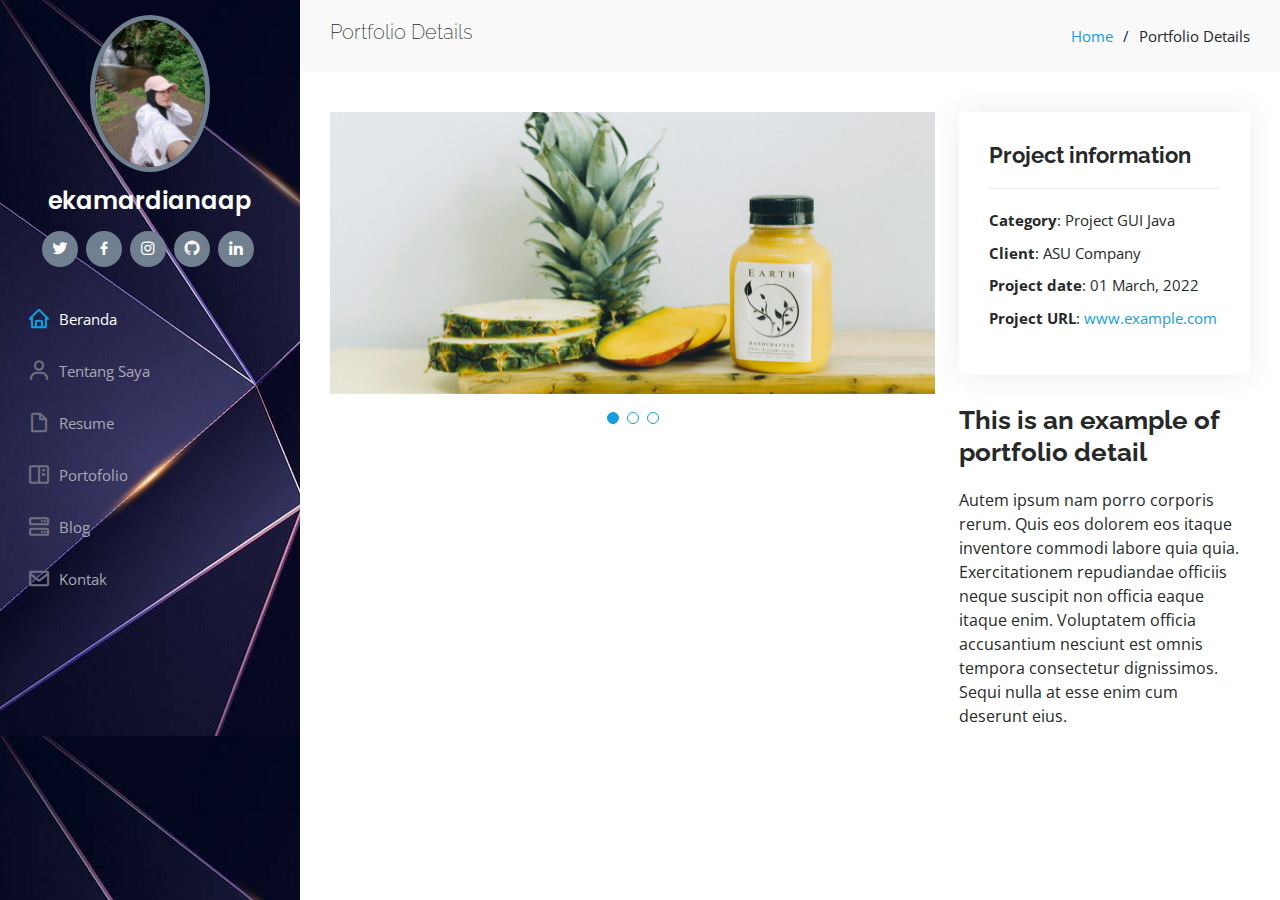
<file: portfolio-details.html>
<!DOCTYPE html>
<html lang="en">

<head>
  <meta charset="utf-8">
  <meta content="width=device-width, initial-scale=1.0" name="viewport">

  <title>Portofolio Details</title>
  <meta content="" name="description">
  <meta content="" name="keywords">

  <!-- Favicons -->
  <link href="assets/img/bg-floral.jpg" rel="icon">
  <link href="assets/img/apple-touch-icon.png" rel="apple-touch-icon">

  <!-- Google Fonts -->
  <link href="https://fonts.googleapis.com/css?family=Open+Sans:300,300i,400,400i,600,600i,700,700i|Raleway:300,300i,400,400i,500,500i,600,600i,700,700i|Poppins:300,300i,400,400i,500,500i,600,600i,700,700i" rel="stylesheet">

  <!-- Vendor CSS Files -->
  <link href="assets/vendor/aos/aos.css" rel="stylesheet">
  <link href="assets/vendor/bootstrap/css/bootstrap.min.css" rel="stylesheet">
  <link href="assets/vendor/bootstrap-icons/bootstrap-icons.css" rel="stylesheet">
  <link href="assets/vendor/boxicons/css/boxicons.min.css" rel="stylesheet">
  <link href="assets/vendor/glightbox/css/glightbox.min.css" rel="stylesheet">
  <link href="assets/vendor/swiper/swiper-bundle.min.css" rel="stylesheet">

  <!-- Template Main CSS File -->
  <link href="assets/css/style.css" rel="stylesheet">

  <!-- =======================================================
  * Template Name: iPortfolio
  * Template URL: https://bootstrapmade.com/iportfolio-bootstrap-portfolio-websites-template/
  * Updated: Mar 17 2024 with Bootstrap v5.3.3
  * Author: BootstrapMade.com
  * License: https://bootstrapmade.com/license/
  ======================================================== -->
</head>

<body>

  <!-- ======= Mobile nav toggle button ======= -->
  <i class="bi bi-list mobile-nav-toggle d-xl-none"></i>

  <!-- ======= Header ======= -->
  <header id="header">
    <div class="d-flex flex-column">

      <div class="profile">
        <img src="assets/img/IMG132639_558.jpg" alt="" class="img-fluid rounded-circle">
        <h1 class="text-light"><a href="index.html">ekamardianaap</a></h1>
        <div class="social-links mt-3 text-center">
          <a href="https://twitter.com/ekamardianaa_" class="twitter"><i class="bx bxl-twitter"></i></a>
          <a href="https://www.facebook.com/eka.mardiana.1004/" class="facebook"><i class="bx bxl-facebook"></i></a>
          <a href="https://www.instagram.com/ekamardianaa_?igsh=MWtoc2J0MzA0b2lldA==" class="instagram"><i class="bx bxl-instagram"></i></a>
          <a href="https://github.com/ekamardianaap" class="github"><i class="bx bxl-github"></i></a>
          <a href="https://www.linkedin.com/in/eka-mardiana-47aba3278/" class="linkedin"><i class="bx bxl-linkedin"></i></a>
        </div>
      </div>

      <nav id="navbar" class="nav-menu navbar">
        <ul>
        <li><a href="#hero" class="nav-link scrollto active"><i class="bx bx-home"></i> <span>Beranda</span></a></li>
        <li><a href="#about" class="nav-link scrollto"><i class="bx bx-user"></i> <span>Tentang Saya</span></a></li>
        <li><a href="#resume" class="nav-link scrollto"><i class="bx bx-file-blank"></i> <span>Resume</span></a></li>
        <li><a href="#portfolio" class="nav-link scrollto"><i class="bx bx-book-content"></i> <span>Portofolio</span></a></li>
        <li><a href="#blog" class="nav-link scrollto"><i class="bx bx-server"></i> <span>Blog</span></a></li>
        <li><a href="#contact" class="nav-link scrollto"><i class="bx bx-envelope"></i> <span>Kontak</span></a></li>
        </ul>
      </nav><!-- .nav-menu -->
    </div>
  </header><!-- End Header -->

  <main id="main">

    <!-- ======= Breadcrumbs ======= -->
    <section id="breadcrumbs" class="breadcrumbs">
      <div class="container">

        <div class="d-flex justify-content-between align-items-center">
          <h2>Portfolio Details</h2>
          <ol>
            <li><a href="index.html">Home</a></li>
            <li>Portfolio Details</li>
          </ol>
        </div>

      </div>
    </section><!-- End Breadcrumbs -->

    <!-- ======= Portfolio Details Section ======= -->
    <section id="portfolio-details" class="portfolio-details">
      <div class="container">

        <div class="row gy-4">

          <div class="col-lg-8">
            <div class="portfolio-details-slider swiper">
              <div class="swiper-wrapper align-items-center">

                <div class="swiper-slide">
                  <img src="assets/img/portfolio/portfolio-details-1.jpg" alt="">
                </div>

                <div class="swiper-slide">
                  <img src="assets/img/portfolio/portfolio-details-2.jpg" alt="">
                </div>

                <div class="swiper-slide">
                  <img src="assets/img/portfolio/portfolio-details-3.jpg" alt="">
                </div>

              </div>
              <div class="swiper-pagination"></div>
            </div>
          </div>

          <div class="col-lg-4">
            <div class="portfolio-info">
              <h3>Project information</h3>
              <ul>
                <li><strong>Category</strong>: Project GUI Java</li>
                <li><strong>Client</strong>: ASU Company</li>
                <li><strong>Project date</strong>: 01 March, 2022</li>
                <li><strong>Project URL</strong>: <a href="#">www.example.com</a></li>
              </ul>
            </div>
            <div class="portfolio-description">
              <h2>This is an example of portfolio detail</h2>
              <p>
                Autem ipsum nam porro corporis rerum. Quis eos dolorem eos itaque inventore commodi labore quia quia. Exercitationem repudiandae officiis neque suscipit non officia eaque itaque enim. Voluptatem officia accusantium nesciunt est omnis tempora consectetur dignissimos. Sequi nulla at esse enim cum deserunt eius.
              </p>
            </div>
          </div>

        </div>

      </div>
    </section><!-- End Portfolio Details Section -->

  </main><!-- End #main -->

  <!-- ======= Footer ======= -->
  <!-- <footer id="footer">
    <div class="container">
      <div class="copyright">
        &copy; Copyright <strong><span>iPortfolio</span></strong>
      </div>
      <div class="credits">
        All the links in the footer should remain intact. -->
        <!-- You can delete the links only if you purchased the pro version. -->
        <!-- Licensing information: https://bootstrapmade.com/license/ -->
        <!-- Purchase the pro version with working PHP/AJAX contact form: https://bootstrapmade.com/iportfolio-bootstrap-portfolio-websites-template/ -->
        Designed by <a href="https://bootstrapmade.com/">BootstrapMade</a>
      </div>
    </div>
  </footer><!-- End  Footer -->

  <a href="#" class="back-to-top d-flex align-items-center justify-content-center"><i class="bi bi-arrow-up-short"></i></a>

  <!-- Vendor JS Files -->
  <script src="assets/vendor/purecounter/purecounter_vanilla.js"></script>
  <script src="assets/vendor/aos/aos.js"></script>
  <script src="assets/vendor/bootstrap/js/bootstrap.bundle.min.js"></script>
  <script src="assets/vendor/glightbox/js/glightbox.min.js"></script>
  <script src="assets/vendor/isotope-layout/isotope.pkgd.min.js"></script>
  <script src="assets/vendor/swiper/swiper-bundle.min.js"></script>
  <script src="assets/vendor/typed.js/typed.umd.js"></script>
  <script src="assets/vendor/waypoints/noframework.waypoints.js"></script>
  <script src="assets/vendor/php-email-form/validate.js"></script>

  <!-- Template Main JS File -->
  <script src="assets/js/main.js"></script>

</body>

</html>
</file>
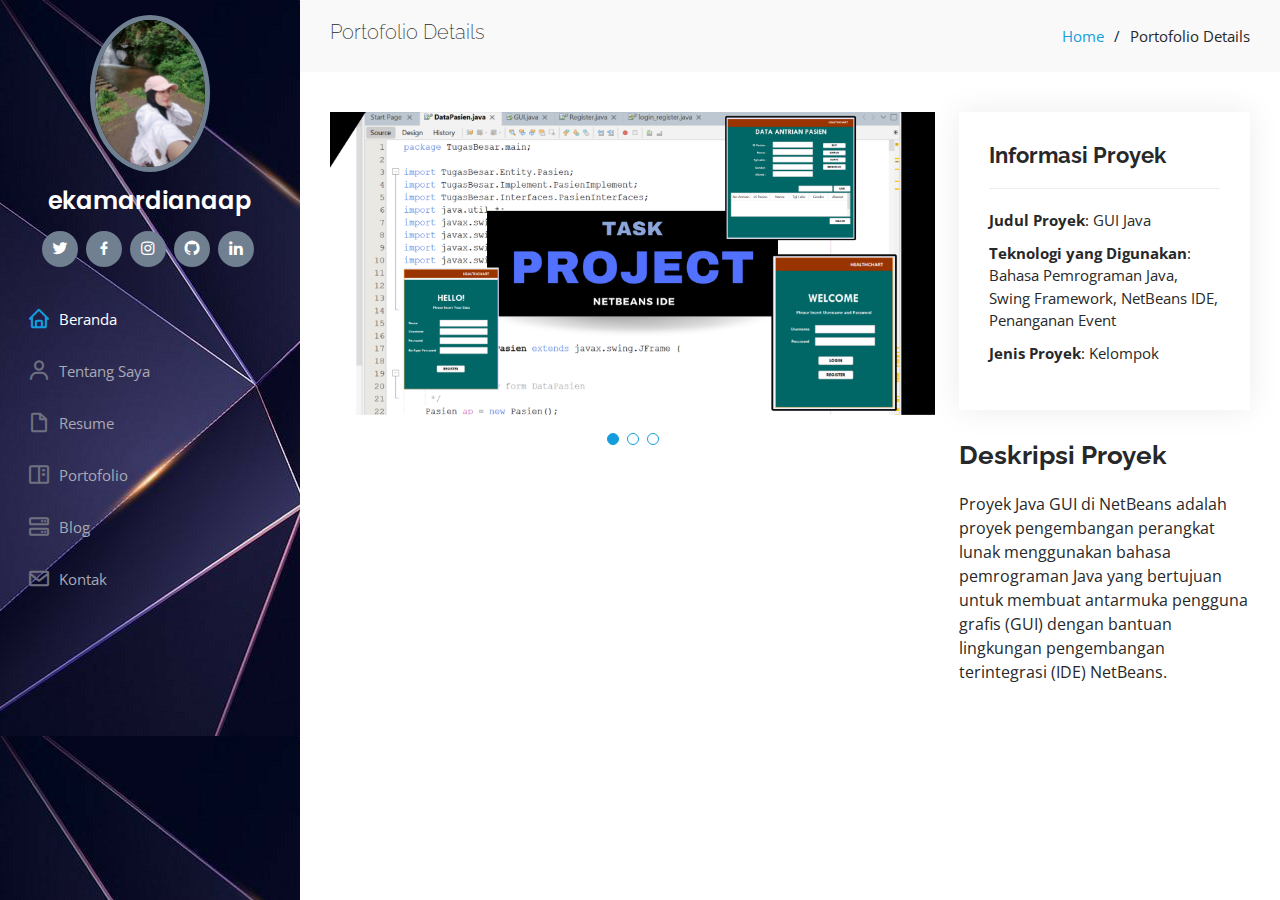
<file: portfolio-details1.html>
<!DOCTYPE html>
<html lang="en">

<head>
<meta charset="utf-8">
<meta content="width=device-width, initial-scale=1.0" name="viewport">

<title>Portofolio Details</title>
<meta content="" name="description">
<meta content="" name="keywords">

<!-- Favicons -->
<link href="assets/img/bg-floral.jpg" rel="icon">
<link href="assets/img/apple-touch-icon.png" rel="apple-touch-icon">

<!-- Google Fonts -->
<link href="https://fonts.googleapis.com/css?family=Open+Sans:300,300i,400,400i,600,600i,700,700i|Raleway:300,300i,400,400i,500,500i,600,600i,700,700i|Poppins:300,300i,400,400i,500,500i,600,600i,700,700i" rel="stylesheet">

<!-- Vendor CSS Files -->
<link href="assets/vendor/aos/aos.css" rel="stylesheet">
<link href="assets/vendor/bootstrap/css/bootstrap.min.css" rel="stylesheet">
<link href="assets/vendor/bootstrap-icons/bootstrap-icons.css" rel="stylesheet">
<link href="assets/vendor/boxicons/css/boxicons.min.css" rel="stylesheet">
<link href="assets/vendor/glightbox/css/glightbox.min.css" rel="stylesheet">
<link href="assets/vendor/swiper/swiper-bundle.min.css" rel="stylesheet">

<!-- Template Main CSS File -->
<link href="assets/css/style.css" rel="stylesheet">

<!-- =======================================================
  * Template Name: iPortfolio
  * Template URL: https://bootstrapmade.com/iportfolio-bootstrap-portfolio-websites-template/
  * Updated: Mar 17 2024 with Bootstrap v5.3.3
  * Author: BootstrapMade.com
  * License: https://bootstrapmade.com/license/
======================================================== -->
</head>

<body>

<!-- ======= Mobile nav toggle button ======= -->
<i class="bi bi-list mobile-nav-toggle d-xl-none"></i>

<!-- ======= Header ======= -->
<header id="header">
    <div class="d-flex flex-column">

    <div class="profile">
        <img src="assets/img/IMG132639_558.jpg" alt="" class="img-fluid rounded-circle">
        <h1 class="text-light"><a href="index.html">ekamardianaap</a></h1>
        <div class="social-links mt-3 text-center">
        <a href="https://twitter.com/ekamardianaa_" class="twitter"><i class="bx bxl-twitter"></i></a>
        <a href="https://www.facebook.com/eka.mardiana.1004/" class="facebook"><i class="bx bxl-facebook"></i></a>
        <a href="https://www.instagram.com/ekamardianaa_?igsh=MWtoc2J0MzA0b2lldA==" class="instagram"><i class="bx bxl-instagram"></i></a>
        <a href="https://github.com/ekamardianaap" class="github"><i class="bx bxl-github"></i></a>
        <a href="https://www.linkedin.com/in/eka-mardiana-putri-47aba3278/" class="linkedin"><i class="bx bxl-linkedin"></i></a>
        </div>
    </div>

    <nav id="navbar" class="nav-menu navbar">
        <ul>
        <li><a href="#hero" class="nav-link scrollto active"><i class="bx bx-home"></i> <span>Beranda</span></a></li>
        <li><a href="#about" class="nav-link scrollto"><i class="bx bx-user"></i> <span>Tentang Saya</span></a></li>
        <li><a href="#resume" class="nav-link scrollto"><i class="bx bx-file-blank"></i> <span>Resume</span></a></li>
        <li><a href="#portfolio" class="nav-link scrollto"><i class="bx bx-book-content"></i> <span>Portofolio</span></a></li>
        <li><a href="#blog" class="nav-link scrollto"><i class="bx bx-server"></i> <span>Blog</span></a></li>
        <li><a href="#contact" class="nav-link scrollto"><i class="bx bx-envelope"></i> <span>Kontak</span></a></li>
        </ul>
    </nav><!-- .nav-menu -->
    </div>
</header><!-- End Header -->

<main id="main">

    <!-- ======= Breadcrumbs ======= -->
    <section id="breadcrumbs" class="breadcrumbs">
    <div class="container">

        <div class="d-flex justify-content-between align-items-center">
        <h2>Portofolio Details</h2>
        <ol>
            <li><a href="index.html">Home</a></li>
            <li>Portofolio Details</li>
        </ol>
        </div>

    </div>
    </section><!-- End Breadcrumbs -->

    <!-- ======= Portfolio Details Section ======= -->
    <section id="portfolio-details" class="portfolio-details">
    <div class="container">

        <div class="row gy-4">

        <div class="col-lg-8">
            <div class="portfolio-details-slider swiper">
            <div class="swiper-wrapper align-items-center">

                <div class="swiper-slide">
                <img src="assets/img/portfolio/portfolio-details-01.png" alt="">
                </div>

                <div class="swiper-slide">
                <img src="assets/img/portfolio/portfolio-details-001.png" alt="">
                </div>

                <div class="swiper-slide">
                <img src="assets/img/portfolio/portfolio-details-0001.png" alt="">
                </div>

            </div>
            <div class="swiper-pagination"></div>
            </div>
        </div>

        <div class="col-lg-4">
            <div class="portfolio-info">
            <h3>Informasi Proyek</h3>
            <ul>
                <li><strong>Judul Proyek</strong>: GUI Java</li>
                <li><strong>Teknologi yang Digunakan</strong>: Bahasa Pemrograman Java, Swing Framework, NetBeans IDE, Penanganan Event</li>
                <li><strong>Jenis Proyek</strong>: Kelompok</li>
            <!-- <li><strong>URL Proyek</strong>: <a href="#">www.example.com</a></li> -->
            </ul>
            </div>
            <div class="portfolio-description">
            <h2>Deskripsi Proyek</h2>
            <p>
                Proyek Java GUI di NetBeans adalah proyek pengembangan perangkat lunak menggunakan bahasa pemrograman Java yang bertujuan untuk membuat antarmuka pengguna grafis (GUI) dengan bantuan lingkungan pengembangan terintegrasi (IDE) NetBeans.
            </p>
            </div>
        </div>

        </div>

    </div>
    </section><!-- End Portfolio Details Section -->

</main><!-- End #main -->

<!-- ======= Footer ======= -->
<!-- <footer id="footer">
    <div class="container">
    <div class="copyright">
        &copy; Copyright <strong><span>iPortfolio</span></strong>
    </div>
    <div class="credits">
        All the links in the footer should remain intact. -->
        <!-- You can delete the links only if you purchased the pro version. -->
        <!-- Licensing information: https://bootstrapmade.com/license/ -->
        <!-- Purchase the pro version with working PHP/AJAX contact form: https://bootstrapmade.com/iportfolio-bootstrap-portfolio-websites-template/ -->
        <!-- Designed by <a href="https://bootstrapmade.com/">BootstrapMade</a>
    </div>
    </div>
</footer> End  Footer -->

<a href="#" class="back-to-top d-flex align-items-center justify-content-center"><i class="bi bi-arrow-up-short"></i></a>

<!-- Vendor JS Files -->
<script src="assets/vendor/purecounter/purecounter_vanilla.js"></script>
<script src="assets/vendor/aos/aos.js"></script>
<script src="assets/vendor/bootstrap/js/bootstrap.bundle.min.js"></script>
<script src="assets/vendor/glightbox/js/glightbox.min.js"></script>
<script src="assets/vendor/isotope-layout/isotope.pkgd.min.js"></script>
<script src="assets/vendor/swiper/swiper-bundle.min.js"></script>
<script src="assets/vendor/typed.js/typed.umd.js"></script>
<script src="assets/vendor/waypoints/noframework.waypoints.js"></script>
<script src="assets/vendor/php-email-form/validate.js"></script>

<!-- Template Main JS File -->
<script src="assets/js/main.js"></script>

</body>

</html>
</file>
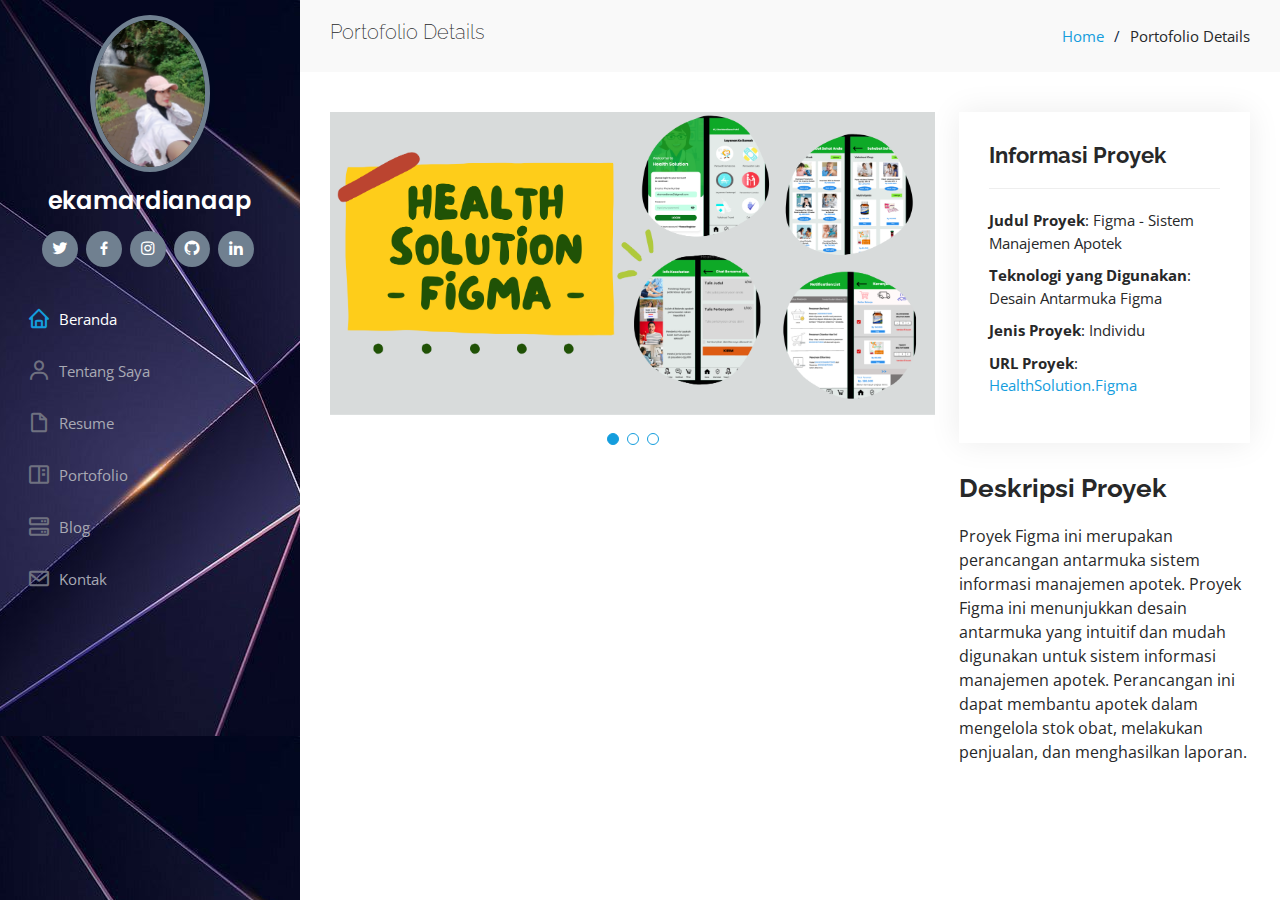
<file: portfolio-details6.html>
<!DOCTYPE html>
<html lang="en">

<head>
<meta charset="utf-8">
<meta content="width=device-width, initial-scale=1.0" name="viewport">

<title>Portofolio Details</title>
<meta content="" name="description">
<meta content="" name="keywords">

<!-- Favicons -->
<link href="assets/img/bg-floral.jpg" rel="icon">
<link href="assets/img/apple-touch-icon.png" rel="apple-touch-icon">

<!-- Google Fonts -->
<link href="https://fonts.googleapis.com/css?family=Open+Sans:300,300i,400,400i,600,600i,700,700i|Raleway:300,300i,400,400i,500,500i,600,600i,700,700i|Poppins:300,300i,400,400i,500,500i,600,600i,700,700i" rel="stylesheet">

<!-- Vendor CSS Files -->
<link href="assets/vendor/aos/aos.css" rel="stylesheet">
<link href="assets/vendor/bootstrap/css/bootstrap.min.css" rel="stylesheet">
<link href="assets/vendor/bootstrap-icons/bootstrap-icons.css" rel="stylesheet">
<link href="assets/vendor/boxicons/css/boxicons.min.css" rel="stylesheet">
<link href="assets/vendor/glightbox/css/glightbox.min.css" rel="stylesheet">
<link href="assets/vendor/swiper/swiper-bundle.min.css" rel="stylesheet">

<!-- Template Main CSS File -->
<link href="assets/css/style.css" rel="stylesheet">

<!-- =======================================================
  * Template Name: iPortfolio
  * Template URL: https://bootstrapmade.com/iportfolio-bootstrap-portfolio-websites-template/
  * Updated: Mar 17 2024 with Bootstrap v5.3.3
  * Author: BootstrapMade.com
  * License: https://bootstrapmade.com/license/
======================================================== -->
</head>

<body>

<!-- ======= Mobile nav toggle button ======= -->
<i class="bi bi-list mobile-nav-toggle d-xl-none"></i>

<!-- ======= Header ======= -->
<header id="header">
    <div class="d-flex flex-column">

    <div class="profile">
        <img src="assets/img/IMG132639_558.jpg" alt="" class="img-fluid rounded-circle">
        <h1 class="text-light"><a href="index.html">ekamardianaap</a></h1>
        <div class="social-links mt-3 text-center">
        <a href="https://twitter.com/ekamardianaa_" class="twitter"><i class="bx bxl-twitter"></i></a>
        <a href="https://www.facebook.com/eka.mardiana.1004/" class="facebook"><i class="bx bxl-facebook"></i></a>
        <a href="https://www.instagram.com/ekamardianaa_?igsh=MWtoc2J0MzA0b2lldA==" class="instagram"><i class="bx bxl-instagram"></i></a>
        <a href="https://github.com/ekamardianaap" class="github"><i class="bx bxl-github"></i></a>
        <a href="https://www.linkedin.com/in/eka-mardiana-putri-47aba3278/" class="linkedin"><i class="bx bxl-linkedin"></i></a>
        </div>
    </div>

    <nav id="navbar" class="nav-menu navbar">
        <ul>
        <li><a href="#hero" class="nav-link scrollto active"><i class="bx bx-home"></i> <span>Beranda</span></a></li>
        <li><a href="#about" class="nav-link scrollto"><i class="bx bx-user"></i> <span>Tentang Saya</span></a></li>
        <li><a href="#resume" class="nav-link scrollto"><i class="bx bx-file-blank"></i> <span>Resume</span></a></li>
        <li><a href="#portfolio" class="nav-link scrollto"><i class="bx bx-book-content"></i> <span>Portofolio</span></a></li>
        <li><a href="#blog" class="nav-link scrollto"><i class="bx bx-server"></i> <span>Blog</span></a></li>
        <li><a href="#contact" class="nav-link scrollto"><i class="bx bx-envelope"></i> <span>Kontak</span></a></li>
        </ul>
    </nav><!-- .nav-menu -->
    </div>
</header><!-- End Header -->

<main id="main">

    <!-- ======= Breadcrumbs ======= -->
    <section id="breadcrumbs" class="breadcrumbs">
    <div class="container">

        <div class="d-flex justify-content-between align-items-center">
        <h2>Portofolio Details</h2>
        <ol>
            <li><a href="index.html">Home</a></li>
            <li>Portofolio Details</li>
        </ol>
        </div>

    </div>
    </section><!-- End Breadcrumbs -->

    <!-- ======= Portfolio Details Section ======= -->
    <section id="portfolio-details" class="portfolio-details">
    <div class="container">

        <div class="row gy-4">

        <div class="col-lg-8">
            <div class="portfolio-details-slider swiper">
            <div class="swiper-wrapper align-items-center">

                <div class="swiper-slide">
                <img src="assets/img/portfolio/portfolio-details-06.png" alt="">
                </div>

                <div class="swiper-slide">
                <img src="assets/img/portfolio/portfolio-details-006.png" alt="">
                </div>

                <div class="swiper-slide">
                <img src="assets/img/portfolio/portfolio-details-0006.png" alt="">
                </div>

            </div>
            <div class="swiper-pagination"></div>
            </div>
        </div>

        <div class="col-lg-4">
            <div class="portfolio-info">
            <h3>Informasi Proyek</h3>
            <ul>
                <li><strong>Judul Proyek</strong>: Figma - Sistem Manajemen Apotek</li>
                <li><strong>Teknologi yang Digunakan</strong>: Desain Antarmuka Figma</li>
                <li><strong>Jenis Proyek</strong>: Individu</li>
                <li><strong>URL Proyek</strong>: <a href="https://www.figma.com/file/OdWjYSpjd5pl9JXXbZ9R6B/Health-Solution?type=design&node-id=0-1&mode=design&t=Ozm2hxOq1cHHN3c4-0">HealthSolution.Figma</a></li>
            </ul>
            </div>
            <div class="portfolio-description">
            <h2>Deskripsi Proyek</h2>
            <p>
                Proyek Figma ini merupakan perancangan antarmuka sistem informasi manajemen apotek. Proyek Figma ini menunjukkan desain antarmuka yang intuitif dan mudah digunakan untuk sistem informasi manajemen apotek. Perancangan ini dapat membantu apotek dalam mengelola stok obat, melakukan penjualan, dan menghasilkan laporan.
            </p>
            </div>
        </div>

        </div>

    </div>
    </section><!-- End Portfolio Details Section -->

</main><!-- End #main -->

<!-- ======= Footer ======= -->
<!-- <footer id="footer">
    <div class="container">
    <div class="copyright">
        &copy; Copyright <strong><span>iPortfolio</span></strong>
    </div>
    <div class="credits">
        All the links in the footer should remain intact. -->
        <!-- You can delete the links only if you purchased the pro version. -->
        <!-- Licensing information: https://bootstrapmade.com/license/ -->
        <!-- Purchase the pro version with working PHP/AJAX contact form: https://bootstrapmade.com/iportfolio-bootstrap-portfolio-websites-template/ -->
        <!-- Designed by <a href="https://bootstrapmade.com/">BootstrapMade</a>
    </div>
    </div>
</footer> End  Footer -->

<a href="#" class="back-to-top d-flex align-items-center justify-content-center"><i class="bi bi-arrow-up-short"></i></a>

<!-- Vendor JS Files -->
<script src="assets/vendor/purecounter/purecounter_vanilla.js"></script>
<script src="assets/vendor/aos/aos.js"></script>
<script src="assets/vendor/bootstrap/js/bootstrap.bundle.min.js"></script>
<script src="assets/vendor/glightbox/js/glightbox.min.js"></script>
<script src="assets/vendor/isotope-layout/isotope.pkgd.min.js"></script>
<script src="assets/vendor/swiper/swiper-bundle.min.js"></script>
<script src="assets/vendor/typed.js/typed.umd.js"></script>
<script src="assets/vendor/waypoints/noframework.waypoints.js"></script>
<script src="assets/vendor/php-email-form/validate.js"></script>

<!-- Template Main JS File -->
<script src="assets/js/main.js"></script>

</body>

</html>
</file>
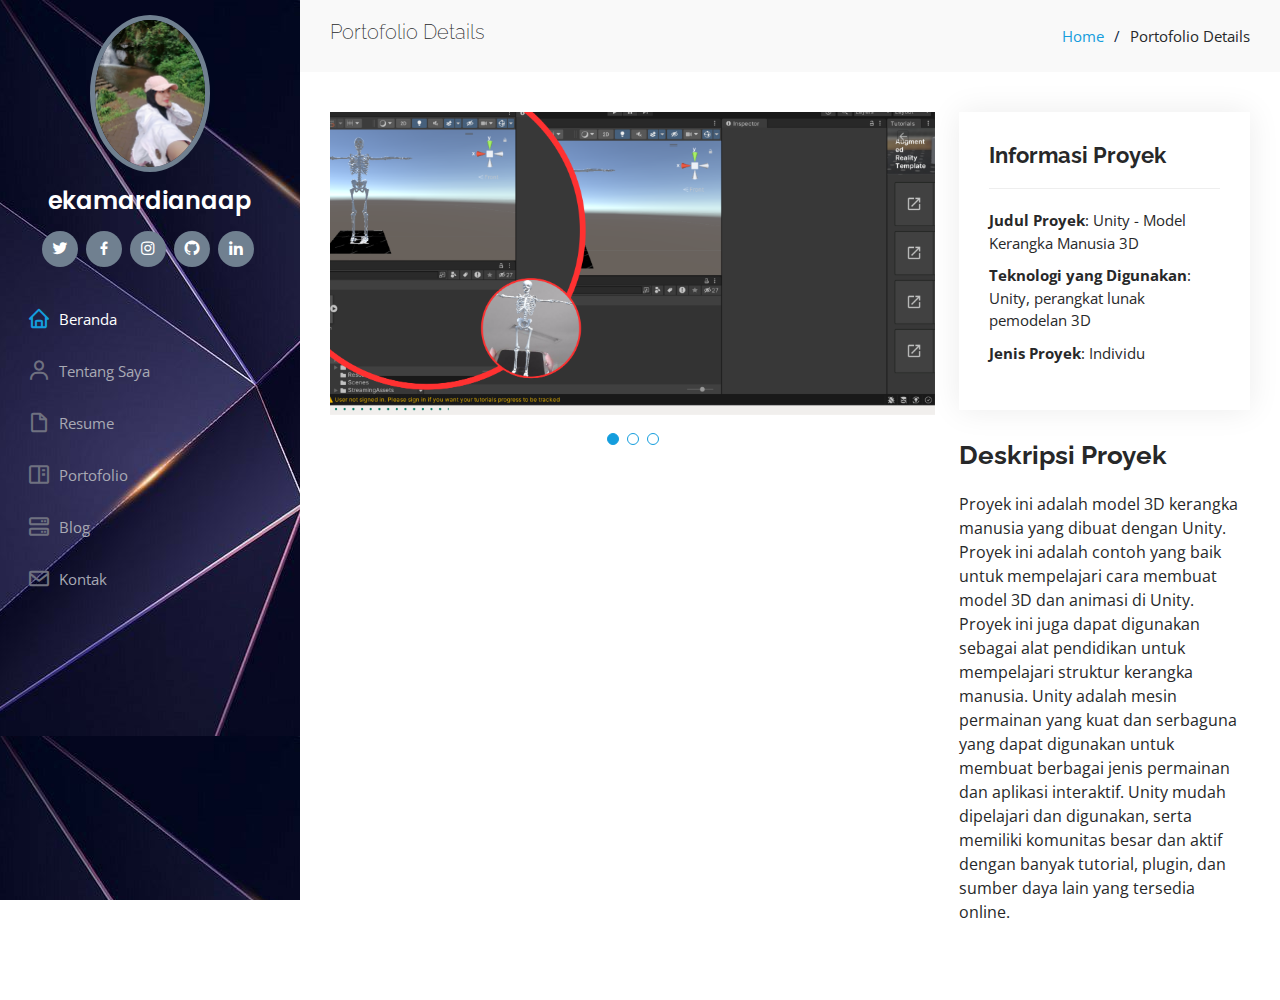
<file: portfolio-details8.html>
<!DOCTYPE html>
<html lang="en">

<head>
<meta charset="utf-8">
<meta content="width=device-width, initial-scale=1.0" name="viewport">

<title>Portofolio Details</title>
<meta content="" name="description">
<meta content="" name="keywords">

<!-- Favicons -->
<link href="assets/img/bg-floral.jpg" rel="icon">
<link href="assets/img/apple-touch-icon.png" rel="apple-touch-icon">

<!-- Google Fonts -->
<link href="https://fonts.googleapis.com/css?family=Open+Sans:300,300i,400,400i,600,600i,700,700i|Raleway:300,300i,400,400i,500,500i,600,600i,700,700i|Poppins:300,300i,400,400i,500,500i,600,600i,700,700i" rel="stylesheet">

<!-- Vendor CSS Files -->
<link href="assets/vendor/aos/aos.css" rel="stylesheet">
<link href="assets/vendor/bootstrap/css/bootstrap.min.css" rel="stylesheet">
<link href="assets/vendor/bootstrap-icons/bootstrap-icons.css" rel="stylesheet">
<link href="assets/vendor/boxicons/css/boxicons.min.css" rel="stylesheet">
<link href="assets/vendor/glightbox/css/glightbox.min.css" rel="stylesheet">
<link href="assets/vendor/swiper/swiper-bundle.min.css" rel="stylesheet">

<!-- Template Main CSS File -->
<link href="assets/css/style.css" rel="stylesheet">

<!-- =======================================================
  * Template Name: iPortfolio
  * Template URL: https://bootstrapmade.com/iportfolio-bootstrap-portfolio-websites-template/
  * Updated: Mar 17 2024 with Bootstrap v5.3.3
  * Author: BootstrapMade.com
  * License: https://bootstrapmade.com/license/
======================================================== -->
</head>

<body>

<!-- ======= Mobile nav toggle button ======= -->
<i class="bi bi-list mobile-nav-toggle d-xl-none"></i>

<!-- ======= Header ======= -->
<header id="header">
    <div class="d-flex flex-column">

    <div class="profile">
        <img src="assets/img/IMG132639_558.jpg" alt="" class="img-fluid rounded-circle">
        <h1 class="text-light"><a href="index.html">ekamardianaap</a></h1>
        <div class="social-links mt-3 text-center">
        <a href="https://twitter.com/ekamardianaa_" class="twitter"><i class="bx bxl-twitter"></i></a>
        <a href="https://www.facebook.com/eka.mardiana.1004/" class="facebook"><i class="bx bxl-facebook"></i></a>
        <a href="https://www.instagram.com/ekamardianaa_?igsh=MWtoc2J0MzA0b2lldA==" class="instagram"><i class="bx bxl-instagram"></i></a>
        <a href="https://github.com/ekamardianaap" class="github"><i class="bx bxl-github"></i></a>
        <a href="https://www.linkedin.com/in/eka-mardiana-putri-47aba3278/" class="linkedin"><i class="bx bxl-linkedin"></i></a>
        </div>
    </div>

    <nav id="navbar" class="nav-menu navbar">
        <ul>
        <li><a href="#hero" class="nav-link scrollto active"><i class="bx bx-home"></i> <span>Beranda</span></a></li>
        <li><a href="#about" class="nav-link scrollto"><i class="bx bx-user"></i> <span>Tentang Saya</span></a></li>
        <li><a href="#resume" class="nav-link scrollto"><i class="bx bx-file-blank"></i> <span>Resume</span></a></li>
        <li><a href="#portfolio" class="nav-link scrollto"><i class="bx bx-book-content"></i> <span>Portofolio</span></a></li>
        <li><a href="#blog" class="nav-link scrollto"><i class="bx bx-server"></i> <span>Blog</span></a></li>
        <li><a href="#contact" class="nav-link scrollto"><i class="bx bx-envelope"></i> <span>Kontak</span></a></li>
        </ul>
    </nav><!-- .nav-menu -->
    </div>
</header><!-- End Header -->

<main id="main">

    <!-- ======= Breadcrumbs ======= -->
    <section id="breadcrumbs" class="breadcrumbs">
    <div class="container">

        <div class="d-flex justify-content-between align-items-center">
        <h2>Portofolio Details</h2>
        <ol>
            <li><a href="index.html">Home</a></li>
            <li>Portofolio Details</li>
        </ol>
        </div>

    </div>
    </section><!-- End Breadcrumbs -->

    <!-- ======= Portfolio Details Section ======= -->
    <section id="portfolio-details" class="portfolio-details">
    <div class="container">

        <div class="row gy-4">

        <div class="col-lg-8">
            <div class="portfolio-details-slider swiper">
            <div class="swiper-wrapper align-items-center">

                <div class="swiper-slide">
                <img src="assets/img/portfolio/portfolio-details-08.png" alt="">
                </div>

                <div class="swiper-slide">
                <img src="assets/img/portfolio/portfolio-details-008.png" alt="">
                </div>

                <div class="swiper-slide">
                <img src="assets/img/portfolio/portfolio-details-0008.png" alt="">
                </div>

            </div>
            <div class="swiper-pagination"></div>
            </div>
        </div>

        <div class="col-lg-4">
            <div class="portfolio-info">
            <h3>Informasi Proyek</h3>
            <ul>
                <li><strong>Judul Proyek</strong>: Unity - Model Kerangka Manusia 3D</li>
                <li><strong>Teknologi yang Digunakan</strong>: Unity, perangkat lunak pemodelan 3D</li>
                <li><strong>Jenis Proyek</strong>: Individu</li>
            <!-- <li><strong>URL Proyek</strong>: <a href="#">www.example.com</a></li> -->
            </ul>
            </div>
            <div class="portfolio-description">
            <h2>Deskripsi Proyek</h2>
            <p>
                Proyek ini adalah model 3D kerangka manusia yang dibuat dengan Unity. Proyek ini adalah contoh yang baik untuk mempelajari cara membuat model 3D dan animasi di Unity. Proyek ini juga dapat digunakan sebagai alat pendidikan untuk mempelajari struktur kerangka manusia.
                Unity adalah mesin permainan yang kuat dan serbaguna yang dapat digunakan untuk membuat berbagai jenis permainan dan aplikasi interaktif. Unity mudah dipelajari dan digunakan, serta memiliki komunitas besar dan aktif dengan banyak tutorial, plugin, dan sumber daya lain yang tersedia online.
            </p>
            </div>
        </div>

        </div>

    </div>
    </section><!-- End Portfolio Details Section -->

</main><!-- End #main -->

<!-- ======= Footer ======= -->
<!-- <footer id="footer">
    <div class="container">
    <div class="copyright">
        &copy; Copyright <strong><span>iPortfolio</span></strong>
    </div>
    <div class="credits">
        All the links in the footer should remain intact. -->
        <!-- You can delete the links only if you purchased the pro version. -->
        <!-- Licensing information: https://bootstrapmade.com/license/ -->
        <!-- Purchase the pro version with working PHP/AJAX contact form: https://bootstrapmade.com/iportfolio-bootstrap-portfolio-websites-template/ -->
        <!-- Designed by <a href="https://bootstrapmade.com/">BootstrapMade</a>
    </div>
    </div>
</footer> End  Footer -->

<a href="#" class="back-to-top d-flex align-items-center justify-content-center"><i class="bi bi-arrow-up-short"></i></a>

<!-- Vendor JS Files -->
<script src="assets/vendor/purecounter/purecounter_vanilla.js"></script>
<script src="assets/vendor/aos/aos.js"></script>
<script src="assets/vendor/bootstrap/js/bootstrap.bundle.min.js"></script>
<script src="assets/vendor/glightbox/js/glightbox.min.js"></script>
<script src="assets/vendor/isotope-layout/isotope.pkgd.min.js"></script>
<script src="assets/vendor/swiper/swiper-bundle.min.js"></script>
<script src="assets/vendor/typed.js/typed.umd.js"></script>
<script src="assets/vendor/waypoints/noframework.waypoints.js"></script>
<script src="assets/vendor/php-email-form/validate.js"></script>

<!-- Template Main JS File -->
<script src="assets/js/main.js"></script>

</body>

</html>
</file>
<file: assets/css/style.css>
/**
* Template Name: iPortfolio
* Template URL: https://bootstrapmade.com/iportfolio-bootstrap-portfolio-websites-template/
* Updated: Mar 17 2024 with Bootstrap v5.3.3
* Author: BootstrapMade.com
* License: https://bootstrapmade.com/license/
*/

/*--------------------------------------------------------------
# General
--------------------------------------------------------------*/
body {
  font-family: "Open Sans", sans-serif;
  color: #272829;
}

a {
  color: #149ddd;
  text-decoration: none;
}

a:hover {
  color: #37b3ed;
  text-decoration: none;
}

h1,
h2,
h3,
h4,
h5,
h6 {
  font-family: "Raleway", sans-serif;
}

/*--------------------------------------------------------------
# Back to top button
--------------------------------------------------------------*/
.back-to-top {
  position: fixed;
  visibility: hidden;
  opacity: 0;
  right: 15px;
  bottom: 15px;
  z-index: 996;
  background: #149ddd;
  width: 40px;
  height: 40px;
  border-radius: 50px;
  transition: all 0.4s;
}

.back-to-top i {
  font-size: 28px;
  color: #fff;
  line-height: 0;
}

.back-to-top:hover {
  background: #2eafec;
  color: #fff;
}

.back-to-top.active {
  visibility: visible;
  opacity: 1;
}

/*--------------------------------------------------------------
# Header
--------------------------------------------------------------*/
#header {
  position: fixed;
  top: 0;
  left: 0;
  bottom: 0;
  width: 300px;
  transition: all ease-in-out 0.5s;
  z-index: 9997;
  transition: all 0.5s;
  padding: 0 15px;
  background:  url("../img/menyala.jpeg") top center;
  overflow-y: auto;
}

#header .profile img {
  margin: 15px auto;
  display: block;
  width: 120px;
  border: 5px solid #708090;
}

#header .profile h1 {
  font-size: 24px;
  margin: 0;
  padding: 0;
  font-weight: 600;
  -moz-text-align-last: center;
  text-align-last: center;
  font-family: "Poppins", sans-serif;
}

#header .profile h1 a,
#header .profile h1 a:hover {
  color: #fff;
  text-decoration: none;
}

#header .profile .social-links a {
  font-size: 18px;
  display: inline-block;
  background: #708090;
  color: #fff;
  line-height: 1;
  padding: 8px 0;
  margin-right: 4px;
  border-radius: 50%;
  text-align: center;
  width: 36px;
  height: 36px;
  transition: 0.3s;
}

#header .profile .social-links a:hover {
  background: #149ddd;
  color: #fff;
  text-decoration: none;
}

#main {
  margin-left: 300px;
}

.container,
.container-fluid {
  padding-left: 30px;
  padding-right: 30px;
}

@media (max-width: 1199px) {
  #header {
    left: -300px;
  }

  #main {
    margin-left: 0;
  }

  .container,
  .container-fluid {
    padding-left: 12px;
    padding-right: 12px;
  }
}

/*--------------------------------------------------------------
# Navigation Menu
--------------------------------------------------------------*/
/* Desktop Navigation */
.nav-menu {
  padding: 30px 0 0 0;
}

.nav-menu * {
  margin: 0;
  padding: 0;
  list-style: none;
}

.nav-menu>ul>li {
  position: relative;
  white-space: nowrap;
}

.nav-menu a,
.nav-menu a:focus {
  display: flex;
  align-items: center;
  color: #a8a9b4;
  padding: 10px 12px;
  margin-bottom: 8px;
  transition: 0.3s;
  font-size: 15px;
}

.nav-menu a i,
.nav-menu a:focus i {
  font-size: 24px;
  padding-right: 8px;
  color: #6f7180;
}

.nav-menu a:hover,
.nav-menu .active,
.nav-menu .active:focus,
.nav-menu li:hover>a {
  text-decoration: none;
  color: #fff;
}

.nav-menu a:hover i,
.nav-menu .active i,
.nav-menu .active:focus i,
.nav-menu li:hover>a i {
  color: #149ddd;
}

/* Mobile Navigation */
.mobile-nav-toggle {
  position: fixed;
  right: 10px;
  top: 10px;
  z-index: 9998;
  border: 0;
  font-size: 22px;
  transition: all 0.4s;
  outline: none !important;
  background-color: #149ddd;
  color: #fff;
  width: 40px;
  height: 40px;
  display: inline-flex;
  align-items: center;
  justify-content: center;
  line-height: 0;
  border-radius: 50px;
  cursor: pointer;
}

.mobile-nav-active {
  overflow: hidden;
}

.mobile-nav-active #header {
  left: 0;
}

/*--------------------------------------------------------------
# Hero Section
--------------------------------------------------------------*/
#hero {
  width: 100%;
  height: 100vh;
  background: url("../img/bg-floral.jpg") top center;
  background-size: cover;
}

#hero:before {
  content: "";
  background: rgba(5, 13, 24, 0.3);
  position: absolute;
  bottom: 0;
  top: 0;
  left: 0;
  right: 0;
  z-index: 1;
}

#hero .hero-container {
  position: relative;
  z-index: 2;
  min-width: 300px;
}

#hero h1 {
  margin: 0 0 10px 0;
  font-size: 60px;
  font-weight: 700;
  line-height: 56px;
  color: #fff;
}

#hero p {
  color: #fff;
  margin-bottom: 50px;
  font-size: 26px;
  font-family: "Poppins", sans-serif;
}

#hero p span {
  color: #fff;
  padding-bottom: 4px;
  letter-spacing: 1px;
  border-bottom: 3px solid #149ddd;
}

@media (min-width: 1024px) {
  #hero {
    background-attachment: fixed;
  }
}

@media (max-width: 768px) {
  #hero h1 {
    font-size: 28px;
    line-height: 36px;
  }

  #hero h2 {
    font-size: 18px;
    line-height: 24px;
    margin-bottom: 30px;
  }
}

/*--------------------------------------------------------------
# Sections General
--------------------------------------------------------------*/
section {
  padding: 60px 0;
  overflow: hidden;
}

.section-bg {
  background: #f5f8fd;
}

.section-title {
  padding-bottom: 30px;
}

.section-title h2 {
  font-size: 32px;
  font-weight: bold;
  margin-bottom: 20px;
  padding-bottom: 20px;
  position: relative;
  color: #173b6c;
}

.section-title h2::after {
  content: "";
  position: absolute;
  display: block;
  width: 50px;
  height: 3px;
  background: #149ddd;
  bottom: 0;
  left: 0;
}

.section-title p {
  margin-bottom: 0;
}

/*--------------------------------------------------------------
# About
--------------------------------------------------------------*/
.about .content h3 {
  font-weight: 700;
  font-size: 26px;
  color:  #050d18;
}

.about .content ul {
  list-style: none;
  padding: 0;
}

.about .content ul li {
  margin-bottom: 20px;
  display: flex;
  align-items: center;
}

.about .content ul strong {
  margin-right: 10px;
}

.about .content ul i {
  font-size: 16px;
  margin-right: 5px;
  color: #149ddd;
  line-height: 0;
}

.about .content p:last-child {
  margin-bottom: 0;
}

/*--------------------------------------------------------------
# Facts
--------------------------------------------------------------*/
.facts {
  padding-bottom: 30px;
}

.facts .count-box {
  padding: 30px;
  width: 100%;
}

.facts .count-box i {
  display: block;
  font-size: 44px;
  color: #149ddd;
  float: left;
  line-height: 0;
}

.facts .count-box span {
  font-size: 48px;
  line-height: 40px;
  display: block;
  font-weight: 700;
  color: #050d18;
  margin-left: 60px;
}

.facts .count-box p {
  padding: 15px 0 0 0;
  margin: 0 0 0 60px;
  font-family: "Raleway", sans-serif;
  font-size: 14px;
  color: #122f57;
}

.facts .count-box a {
  font-weight: 600;
  display: block;
  margin-top: 20px;
  color: #122f57;
  font-size: 15px;
  font-family: "Poppins", sans-serif;
  transition: ease-in-out 0.3s;
}

.facts .count-box a:hover {
  color: #1f5297;
}

/*--------------------------------------------------------------
# Skills
--------------------------------------------------------------*/
.skills .progress {
  height: 60px;
  display: block;
  background: none;
  border-radius: 0;
}

.skills .progress .skill {
  padding: 0;
  margin: 0 0 6px 0;
  text-transform: uppercase;
  display: block;
  font-weight: 600;
  font-family: "Poppins", sans-serif;
  color: #050d18;
}

.skills .progress .skill .val {
  float: right;
  font-style: normal;
}

.skills .progress-bar-wrap {
  background: #ffffff;
  height: 10px;
}

.skills .progress-bar {
  width: 1px;
  height: 10px;
  transition: 0.9s;
  background-color: #149ddd;
}

/*--------------------------------------------------------------
# Resume
--------------------------------------------------------------*/
.resume .resume-title {
  font-size: 26px;
  font-weight: 700;
  margin-top: 20px;
  margin-bottom: 20px;
  color: #050d18;
}

.resume .resume-item {
  padding: 0 0 20px 20px;
  margin-top: -2px;
  border-left: 2px solid #1f5297;
  position: relative;
}

.resume .resume-item h4 {
  line-height: 18px;
  font-size: 18px;
  font-weight: 600;
  text-transform: uppercase;
  font-family: "Poppins", sans-serif;
  color: #7f0909db;
  margin-bottom: 10px;
}

.resume .resume-item h5 {
  font-size: 16px;
  background: #e4edf9ef;
  padding: 5px 15px;
  display: inline-block;
  font-weight: 600;
  margin-bottom: 10px;
}

.resume .resume-item ul {
  padding-left: 20px;
}

.resume .resume-item ul li {
  padding-bottom: 10px;
}

.resume .resume-item:last-child {
  padding-bottom: 0;
}

.resume .resume-item::before {
  content: "";
  position: absolute;
  width: 16px;
  height: 16px;
  border-radius: 50px;
  left: -9px;
  top: 0;
  background: #fff;
  border: 2px solid #1f5297;
}

/*--------------------------------------------------------------
# Portfolio
--------------------------------------------------------------*/
.portfolio .portfolio-item {
  margin-bottom: 30px;
}

.portfolio #portfolio-flters {
  padding: 0;
  margin: 0 auto 38px auto;
  list-style: none;
  text-align: center;
  background: #ffffffe4;
  border-radius: 55px;
  padding: 2px 15px;
}

.portfolio #portfolio-flters li {
  cursor: pointer;
  display: inline-block;
  padding: 10px 15px 8px 15px;
  font-size: 14px;
  font-weight: 600;
  line-height: 1;
  text-transform: uppercase;
  color: #272829;
  margin-bottom: 5px;
  transition: all 0.3s ease-in-out;
}

.portfolio #portfolio-flters li:hover,
.portfolio #portfolio-flters li.filter-active {
  color: #149ddd;
}

.portfolio #portfolio-flters li:last-child {
  margin-right: 0;
}

.portfolio .portfolio-wrap {
  transition: 0.3s;
  position: relative;
  overflow: hidden;
  z-index: 1;
}

.portfolio .portfolio-wrap::before {
  content: "";
  background: rgba(255, 255, 255, 0.566);
  position: absolute;
  left: 0;
  right: 0;
  top: 0;
  bottom: 0;
  transition: all ease-in-out 0.3s;
  z-index: 2;
  opacity: 0;
}

.portfolio .portfolio-wrap .portfolio-links {
  opacity: 1;
  left: 0;
  right: 0;
  bottom: -60px;
  z-index: 3;
  position: absolute;
  transition: all ease-in-out 0.3s;
  display: flex;
  justify-content: center;
}

.portfolio .portfolio-wrap .portfolio-links a {
  color: #fff;
  font-size: 28px;
  text-align: center;
  background: rgba(20, 157, 221, 0.75);
  transition: 0.3s;
  width: 50%;
}

.portfolio .portfolio-wrap .portfolio-links a:hover {
  background: rgba(20, 157, 221, 0.95);
}

.portfolio .portfolio-wrap .portfolio-links a+a {
  border-left: 1px solid #37b3ed;
}

.portfolio .portfolio-wrap:hover::before {
  top: 0;
  left: 0;
  right: 0;
  bottom: 0;
  opacity: 1;
}

.portfolio .portfolio-wrap:hover .portfolio-links {
  opacity: 1;
  bottom: 0;
}

/*--------------------------------------------------------------
# Portfolio Details
--------------------------------------------------------------*/
.portfolio-details {
  padding-top: 40px;
}

.portfolio-details .portfolio-details-slider img {
  width: 100%;
}

.portfolio-details .portfolio-details-slider .swiper-pagination {
  margin-top: 20px;
  position: relative;
}

.portfolio-details .portfolio-details-slider .swiper-pagination .swiper-pagination-bullet {
  width: 12px;
  height: 12px;
  background-color: #ffffff;
  opacity: 1;
  border: 1px solid #149ddd;
}

.portfolio-details .portfolio-details-slider .swiper-pagination .swiper-pagination-bullet-active {
  background-color: #149ddd;
}

.portfolio-details .portfolio-info {
  padding: 30px;
  box-shadow: 0px 0 30px rgba(5, 13, 24, 0.08);
}

.portfolio-details .portfolio-info h3 {
  font-size: 22px;
  font-weight: 700;
  margin-bottom: 20px;
  padding-bottom: 20px;
  border-bottom: 1px solid #eee;
}

.portfolio-details .portfolio-info ul {
  list-style: none;
  padding: 0;
  font-size: 15px;
}

.portfolio-details .portfolio-info ul li+li {
  margin-top: 10px;
}

.portfolio-details .portfolio-description {
  padding-top: 30px;
}

.portfolio-details .portfolio-description h2 {
  font-size: 26px;
  font-weight: 700;
  margin-bottom: 20px;
}

.portfolio-details .portfolio-description p {
  padding: 0;
}

/*--------------------------------------------------------------
# Services
--------------------------------------------------------------*/
.services .icon-box {
  margin-bottom: 20px;
}

.services .icon {
  float: left;
  display: flex;
  align-items: center;
  justify-content: center;
  width: 54px;
  height: 54px;
  background: #149ddd;
  border-radius: 50%;
  transition: 0.5s;
  border: 1px solid #149ddd;
}

.services .icon i {
  color: #fff;
  font-size: 24px;
  line-height: 0;
}

.services .icon-box:hover .icon {
  background: #fff;
}

.services .icon-box:hover .icon i {
  color: #149ddd;
}

.services .title {
  margin-left: 80px;
  font-weight: 700;
  margin-bottom: 15px;
  font-size: 18px;
}

.services .title a {
  color: #343a40;
}

.services .title a:hover {
  color: #149ddd;
}

.services .description {
  margin-left: 80px;
  line-height: 24px;
  font-size: 14px;
}

/*--------------------------------------------------------------
# Testimonials
--------------------------------------------------------------*/
.testimonials .testimonials-carousel,
.testimonials .testimonials-slider {
  overflow: hidden;
}

.testimonials .testimonial-item {
  box-sizing: content-box;
  text-align: center;
  min-height: 320px;
}

.testimonials .testimonial-item .testimonial-img {
  width: 90px;
  border-radius: 50%;
  margin: 0 auto;
}

.testimonials .testimonial-item h3 {
  font-size: 18px;
  font-weight: bold;
  margin: 10px 0 5px 0;
  color: #111;
}

.testimonials .testimonial-item h4 {
  font-size: 14px;
  color: #999;
  margin: 0;
}

.testimonials .testimonial-item .quote-icon-left,
.testimonials .testimonial-item .quote-icon-right {
  color: #c3e8fa;
  font-size: 26px;
}

.testimonials .testimonial-item .quote-icon-left {
  display: inline-block;
  left: -5px;
  position: relative;
}

.testimonials .testimonial-item .quote-icon-right {
  display: inline-block;
  right: -5px;
  position: relative;
  top: 10px;
}

.testimonials .testimonial-item p {
  font-style: italic;
  margin: 0 15px 15px 15px;
  padding: 20px;
  background: #fff;
  position: relative;
  margin-bottom: 35px;
  border-radius: 6px;
  box-shadow: 0px 2px 15px rgba(0, 0, 0, 0.1);
}

.testimonials .testimonial-item p::after {
  content: "";
  width: 0;
  height: 0;
  border-top: 20px solid #fff;
  border-right: 20px solid transparent;
  border-left: 20px solid transparent;
  position: absolute;
  bottom: -20px;
  left: calc(50% - 20px);
}

.testimonials .swiper-pagination {
  margin-top: 20px;
  position: relative;
}

.testimonials .swiper-pagination .swiper-pagination-bullet {
  width: 12px;
  height: 12px;
  background-color: #fff;
  opacity: 1;
  border: 1px solid #149ddd;
}

.testimonials .swiper-pagination .swiper-pagination-bullet-active {
  background-color: #149ddd;
}

/*--------------------------------------------------------------
# Contact
--------------------------------------------------------------*/
.contact {
  padding-bottom: 130px;
}

.contact .info {
  padding: 30px;
  background: #fff;
  width: 100%;
  box-shadow: 0 0 24px 0 rgba(0, 0, 0, 0.12);
}

.contact .info i {
  font-size: 20px;
  color: #149ddd;
  float: left;
  width: 44px;
  height: 44px;
  background: #dff3fc;
  display: flex;
  justify-content: center;
  align-items: center;
  border-radius: 50px;
  transition: all 0.3s ease-in-out;
}

.contact .info h4 {
  padding: 0 0 0 60px;
  font-size: 22px;
  font-weight: 600;
  margin-bottom: 5px;
  color: #050d18;
}

.contact .info p {
  padding: 0 0 10px 60px;
  margin-bottom: 20px;
  font-size: 14px;
  color: #173b6c;
}

.contact .info .email p {
  padding-top: 5px;
}

.contact .info .social-links {
  padding-left: 60px;
}

.contact .info .social-links a {
  font-size: 18px;
  display: inline-block;
  background: #333;
  color: #fff;
  line-height: 1;
  padding: 8px 0;
  border-radius: 50%;
  text-align: center;
  width: 36px;
  height: 36px;
  transition: 0.3s;
  margin-right: 10px;
}

.contact .info .social-links a:hover {
  background: #149ddd;
  color: #fff;
}

.contact .info .email:hover i,
.contact .info .address:hover i,
.contact .info .phone:hover i {
  background: #149ddd;
  color: #fff;
}

.contact .php-email-form {
  width: 100%;
  padding: 30px;
  background: #fff;
  box-shadow: 0 0 24px 0 rgba(0, 0, 0, 0.12);
}

.contact .php-email-form .form-group {
  padding-bottom: 8px;
}

.contact .php-email-form .validate {
  display: none;
  color: red;
  margin: 0 0 15px 0;
  font-weight: 400;
  font-size: 13px;
}

.contact .php-email-form .error-message {
  display: none;
  color: #fff;
  background: #ed3c0d;
  text-align: left;
  padding: 15px;
  font-weight: 600;
}

.contact .php-email-form .error-message br+br {
  margin-top: 25px;
}

.contact .php-email-form .sent-message {
  display: none;
  color: #fff;
  background: #18d26e;
  text-align: center;
  padding: 15px;
  font-weight: 600;
}

.contact .php-email-form .loading {
  display: none;
  background: #fff;
  text-align: center;
  padding: 15px;
}

.contact .php-email-form .loading:before {
  content: "";
  display: inline-block;
  border-radius: 50%;
  width: 24px;
  height: 24px;
  margin: 0 10px -6px 0;
  border: 3px solid #18d26e;
  border-top-color: #eee;
  animation: animate-loading 1s linear infinite;
}

.contact .php-email-form .form-group {
  margin-bottom: 15px;
}

.contact .php-email-form label {
  padding-bottom: 8px;
}

.contact .php-email-form input,
.contact .php-email-form textarea {
  border-radius: 0;
  box-shadow: none;
  font-size: 14px;
}

.contact .php-email-form input {
  height: 44px;
}

.contact .php-email-form textarea {
  padding: 10px 15px;
}

.contact .php-email-form button[type=submit] {
  background: #149ddd;
  border: 0;
  padding: 10px 24px;
  color: #fff;
  transition: 0.4s;
  border-radius: 4px;
}

.contact .php-email-form button[type=submit]:hover {
  background: #37b3ed;
}

@keyframes animate-loading {
  0% {
    transform: rotate(0deg);
  }

  100% {
    transform: rotate(360deg);
  }
}

/*--------------------------------------------------------------
# Breadcrumbs
--------------------------------------------------------------*/
.breadcrumbs {
  padding: 20px 0;
  background: #f9f9f9;
}

.breadcrumbs h2 {
  font-size: 20px;
  font-weight: 200;
}

.breadcrumbs ol {
  display: flex;
  flex-wrap: wrap;
  list-style: none;
  padding: 0;
  margin: 0;
  font-size: 15px;
}

.breadcrumbs ol li+li {
  padding-left: 10px;
}

.breadcrumbs ol li+li::before {
  display: inline-block;
  padding-right: 10px;
  color: #0e2442;
  content: "/";
}

@media (max-width: 768px) {
  .breadcrumbs .d-flex {
    display: block !important;
  }

  .breadcrumbs ol {
    display: block;
  }

  .breadcrumbs ol li {
    display: inline-block;
  }
}

/*--------------------------------------------------------------
# Footer
--------------------------------------------------------------*/
#footer {
  padding: 15px;
  color: #f4f6fd;
  font-size: 14px;
  position: fixed;
  left: 0;
  bottom: 0;
  width: 300px;
  z-index: 9999;
  background: #040b14;
}

#footer .copyright {
  text-align: center;
}

#footer .credits {
  padding-top: 5px;
  text-align: center;
  font-size: 13px;
  color: #eaebf0;
}

@media (max-width: 1199px) {
  #footer {
    position: static;
    width: auto;
    padding-right: 20px 15px;
  }
}

/*--------------------------------------------------------------
# Gallery Section
--------------------------------------------------------------*/
.gallery {
  overflow: hidden;
}

.gallery .swiper-pagination {
  margin-top: 50px;
  position: relative;
}

.gallery .swiper-pagination .swiper-pagination-bullet {
  width: 50px;
  height: 50px;
  background-color: #d1d1d7;
  opacity: 1;
}

.gallery .swiper-pagination .swiper-pagination-bullet-active {
  background-color: var(--color-primary);
}

.gallery .swiper-slide-active {
  text-align: center;
}

@media (min-width: 992px) {
  .gallery .swiper-wrapper {
    padding: 40px 0;
  }

  .gallery .swiper-slide-active {
    border: 6px solid var(--color-primary);
    padding: 4px;
    background: #fff;
    z-index: 1;
    transform: scale(1.2);
  }
}

/*--------------------------------------------------------------
# Blog
--------------------------------------------------------------*/
.blog {
  padding: 40px 0 20px 0;
  margin-top: 20px;
}

.blog .entry {
  padding: 30px;
  margin-bottom: 60px;
  box-shadow: 0 4px 16px rgba(0, 0, 0, 0.1);
}

.blog .entry .entry-img {
  max-height: 440px;
  margin: -30px -30px 20px -30px;
  overflow: hidden;
}

.blog .entry .entry-title {
  font-size: 20px;
  font-weight: bold;
  padding: 0;
  margin: 0 0 20px 0;
}

.blog .entry .entry-title a {
  color: #054a85;
  transition: 0.3s;
  text-align: center;
}

.blog .entry .entry-title a:hover {
  color: #f6b024;
}

.blog .entry .entry-meta {
  margin-bottom: 15px;
  color: #2b99f8;
}

.blog .entry .entry-meta ul {
  display: flex;
  flex-wrap: wrap;
  list-style: none;
  align-items: center;
  padding: 0;
  margin: 0;
}

.blog .entry .entry-meta ul li + li {
  padding-left: 20px;
}

.blog .entry .entry-meta i {
  font-size: 16px;
  margin-right: 8px;
  line-height: 0;
}

.blog .entry .entry-meta a {
  color: #777777;
  font-size: 14px;
  display: inline-block;
  line-height: 1;
}

.blog .entry .entry-content p {
  line-height: 24px;
}

#spacecontents {
  margin-left: 37px;
}

.blog .entry .entry-content h4 {
  font-family: "Open Sans", sans-serif;
  font-size: 17px;
  font-weight: 600;
  margin: -5px 0px 2px 18px;
}

.blog .entry .entry-content .read-more {
  -moz-text-align-last: right;
  text-align-last: right;
}

.blog .entry .entry-content .read-more a {
  display: inline-block;
  background: #f6b024;
  color: #fff;
  padding: 6px 20px;
  transition: 0.3s;
  font-size: 14px;
  border-radius: 4px;
}

.blog .entry .entry-content .read-more a:hover {
  background: #f7b93c;
}

.blog .entry .entry-content h3 {
  font-size: 22px;
  margin-top: 30px;
  font-weight: bold;
}

.blog .entry .entry-content blockquote {
  overflow: hidden;
  background-color: #fafafa;
  padding: 60px;
  position: relative;
  text-align: center;
  margin: 20px 0;
}

.blog .entry .entry-content blockquote p {
  color: #444444;
  line-height: 1.6;
  margin-bottom: 0;
  font-style: italic;
  font-weight: 500;
  font-size: 22px;
}

.blog .entry .entry-content blockquote::after {
  content: "";
  position: absolute;
  left: 0;
  top: 0;
  bottom: 0;
  width: 3px;
  background-color: #0880e8;
  margin-top: 20px;
  margin-bottom: 20px;
}

.blog .entry .entry-footer {
  padding-top: 10px;
  border-top: 1px solid #e6e6e6;
}

.blog .entry .entry-footer i {
  color: #8ec8fb;
  display: inline;
}

.blog .entry .entry-footer a {
  color: #138df7;
  transition: 0.3s;
}

.blog .entry .entry-footer a:hover {
  color: #f6b024;
}

.blog .entry .entry-footer .cats {
  list-style: none;
  display: inline;
  padding: 0 20px 0 0;
  font-size: 14px;
}

.blog .entry .entry-footer .cats li {
  display: inline-block;
}

.blog .entry .entry-footer .tags {
  list-style: none;
  display: inline;
  padding: 0;
  font-size: 14px;
}

.blog .entry .entry-footer .tags li {
  display: inline-block;
}

.blog .entry .entry-footer .tags li + li::before {
  padding-right: 6px;
  color: #6c757d;
  content: ",";
}

.blog .entry .entry-footer .share {
  font-size: 16px;
}

.blog .entry .entry-footer .share i {
  padding-left: 5px;
}

.blog .entry-single {
  margin-bottom: 30px;
}

.blog .blog-author {
  padding: 20px;
  margin-bottom: 30px;
  box-shadow: 0 4px 16px rgba(0, 0, 0, 0.1);
}

.blog .blog-author img {
  width: 120px;
  margin-right: 20px;
}

.blog .blog-author h4 {
  font-weight: 600;
  font-size: 22px;
  margin-bottom: 0px;
  padding: 0;
  color: #0880e8;
}

.blog .blog-author .social-links {
  margin: 0 10px 10px 0;
}

.blog .blog-author .social-links a {
  color: rgba(8, 128, 232, 0.5);
  margin-right: 5px;
}

.blog .blog-author p {
  font-style: italic;
  color: #b7b7b7;
}

.blog .blog-comments {
  margin-bottom: 30px;
}

.blog .blog-comments .comments-count {
  font-weight: bold;
}

.blog .blog-comments .comment {
  margin-top: 30px;
  position: relative;
}

.blog .blog-comments .comment .comment-img {
  margin-right: 14px;
}

.blog .blog-comments .comment .comment-img img {
  width: 60px;
}

.blog .blog-comments .comment h5 {
  font-size: 16px;
  margin-bottom: 2px;
}

.blog .blog-comments .comment h5 a {
  font-weight: bold;
  color: #444444;
  transition: 0.3s;
}

.blog .blog-comments .comment h5 a:hover {
  color: #f6b024;
}

.blog .blog-comments .comment h5 .reply {
  padding-left: 10px;
  color: #0880e8;
}

.blog .blog-comments .comment h5 .reply i {
  font-size: 20px;
}

.blog .blog-comments .comment time {
  display: block;
  font-size: 14px;
  color: #2b99f8;
  margin-bottom: 5px;
}

.blog .blog-comments .comment.comment-reply {
  padding-left: 40px;
}

.blog .blog-comments .reply-form {
  margin-top: 30px;
  padding: 30px;
  box-shadow: 0 4px 16px rgba(0, 0, 0, 0.1);
}

.blog .blog-comments .reply-form h4 {
  font-weight: bold;
  font-size: 22px;
}

.blog .blog-comments .reply-form p {
  font-size: 14px;
}

.blog .blog-comments .reply-form input {
  border-radius: 4px;
  padding: 10px 10px;
  font-size: 14px;
}

.blog .blog-comments .reply-form input:focus {
  box-shadow: none;
  border-color: #fad386;
}

.blog .blog-comments .reply-form textarea {
  border-radius: 4px;
  padding: 10px 10px;
  font-size: 14px;
}

.blog .blog-comments .reply-form textarea:focus {
  box-shadow: none;
  border-color: #fad386;
}

.blog .blog-comments .reply-form .form-group {
  margin-bottom: 25px;
}

.blog .blog-comments .reply-form .btn-primary {
  border-radius: 4px;
  padding: 10px 20px;
  border: 0;
  background-color: #0880e8;
}

.blog .blog-comments .reply-form .btn-primary:hover {
  background-color: #138df7;
}

.blog .blog-pagination {
  color: #0880e8;
}

.blog .blog-pagination ul {
  display: flex;
  padding: 0;
  margin: 0;
  list-style: none;
}

.blog .blog-pagination li {
  margin: 0 5px;
  transition: 0.3s;
}

.blog .blog-pagination li a {
  color: #0880e8;
  padding: 7px 16px;
  display: flex;
  align-items: center;
  justify-content: center;
}

.blog .blog-pagination li.active,
.blog .blog-pagination li:hover {
  background: #f6b024;
}

.blog .blog-pagination li.active a,
.blog .blog-pagination li:hover a {
  color: #fff;
}

.blog .sidebar {
  padding: 30px;
  margin: 0 0 60px 20px;
  box-shadow: 0 4px 16px rgba(0, 0, 0, 0.1);
}

.blog .sidebar .sidebar-title {
  font-size: 20px;
  font-weight: 700;
  padding: 0 0 0 0;
  margin: 0 0 15px 0;
  color: #0665b7;
  position: relative;
}

.blog .sidebar .sidebar-item {
  margin-bottom: 30px;
}

.blog .sidebar .search-form form {
  background: #fff;
  border: 1px solid #ddd;
  padding: 3px 10px;
  position: relative;
}

.blog .sidebar .search-form form input[type="text"] {
  border: 0;
  padding: 4px;
  border-radius: 4px;
  width: calc(100% - 40px);
}

.blog .sidebar .search-form form button {
  position: absolute;
  top: 0;
  right: 0;
  bottom: 0;
  border: 0;
  background: none;
  font-size: 16px;
  padding: 0 15px;
  margin: -1px;
  background: #f6b024;
  color: #fff;
  transition: 0.3s;
  border-radius: 0 4px 4px 0;
  line-height: 0;
}

.blog .sidebar .search-form form button i {
  line-height: 0;
}

.blog .sidebar .search-form form button:hover {
  background: #f8c255;
}

.blog .sidebar .categories ul {
  list-style: none;
  padding: 0;
}

.blog .sidebar .categories ul li + li {
  padding-top: 10px;
}

.blog .sidebar .categories ul a {
  color: #0665b7;
  transition: 0.3s;
}

.blog .sidebar .categories ul a:hover {
  color: #f6b024;
}

.blog .sidebar .categories ul a span {
  padding-left: 5px;
  color: #aaaaaa;
  font-size: 14px;
}

.blog .sidebar .recent-posts .post-item + .post-item {
  margin-top: 15px;
}

.blog .sidebar .recent-posts img {
  width: 80px;
  float: left;
}

.blog .sidebar .recent-posts h4 {
  font-size: 15px;
  margin-left: 95px;
  font-weight: bold;
}

.blog .sidebar .recent-posts h4 a {
  color: #0665b7;
  transition: 0.3s;
}

.blog .sidebar .recent-posts h4 a:hover {
  color: #f6b024;
}

.blog .sidebar .recent-posts time {
  display: block;
  margin-left: 95px;
  font-style: italic;
  font-size: 14px;
  color: #aaaaaa;
}

.blog .sidebar .tags {
  margin-bottom: -10px;
}

.blog .sidebar .tags ul {
  list-style: none;
  padding: 0;
}

.blog .sidebar .tags ul li {
  display: inline-block;
}

.blog .sidebar .tags ul a {
  color: #0880e8;
  font-size: 14px;
  padding: 6px 14px;
  margin: 0 6px 8px 0;
  border: 1px solid white;
  display: inline-block;
  transition: 0.3s;
}

.blog .sidebar .tags ul a:hover {
  color: #fff;
  border: 1px solid #f6b024;
  background: #f6b024;
}

.blog .sidebar .tags ul a span {
  padding-left: 5px;
  color: white;
  font-size: 14px;
}

#vid {
  height: 440px;
}

/* Mobile Responsive */
@media (max-width: 425px) {
  .entry #vid {
    width: 100%;
    height: 157px;
    margin: 1px 0px 0px 1px;
  }

  .entry #img {
    width: 100%;
    height: 172px;
    margin: 1px 0px 0px 1px;
  }

  .entry #title {
    text-align: center;
  }

  .blog .entry .entry-content .read-more {
    -moz-text-align-last: center;
    text-align-last: center;
  }

  .blog .sidebar {
    display: none;
  }

  .section-title p {
    text-align: justify;
    /* padding-bottom: ; */
  }
  .about .section-title p {
    text-align: center;
  }
}

.entry-title {
  text-align: justify;
}

.entry h2{
  text-align: center;
  text-transform: uppercase;
}

.entry-content p {
  text-align: justify;
}

#blockquote {
  padding: 25px;
}

#blockquote p {
  font-size: 20px;
}

#pctrleft {
  width: 345px;
  height: 225px;
  float: left;
  margin: 8px 15px 0px 0px;
}

@media (max-width: 425px) {
  #pctrleft {
    width: 145px;
    height: 85px;
    margin: 8px 10px 0px 0px;
  }
}

#pctrcenter {
  width: 345px;
  height: 225px;
  margin: auto;
  margin-bottom: 15px;
}

#pctrcenterfull {
  width: 745px;
  height: 425px;
  margin: auto;
  margin-bottom: 15px;
}

@media (max-width: 435px) {
  #pctrcenterfull {
    width: 245px;
    height: 125px;
  }
}

#pctright {
  width: 345px;
  height: 225px;
  float: right;
  margin: 8px 0px 0px 15px;
}

@media (max-width: 425px) {
  #pctright {
    width: 145px;
    height: 85px;
  }
}

#pctright figcaption {
  font-size: 13px;
  color: #3b41488f;
}

#pctright figcaption:hover {
  color: #000000;
}

#pctrleft figcaption {
  font-size: 13px;
  color: #3b41488f;
}

/* CSS untuk ikon menambah, mengedit, dan menghapus blog */
.blog-actions {
  text-align: center; /* Letakkan ikon di tengah halaman */
  margin-top: 20px; /* Berikan sedikit jarak dari elemen sebelumnya */
}

.blog-actions button {
  padding: 10px;
  margin: 5px;
  background-color: #00000077;
  color: #fff;
  border: none;
  border-radius: 5px;
  cursor: pointer;
}

.blog-actions button:hover {
  background-color: #000000;
}

.blog-actions button i {
  margin-right: 5px;
}
</file>
